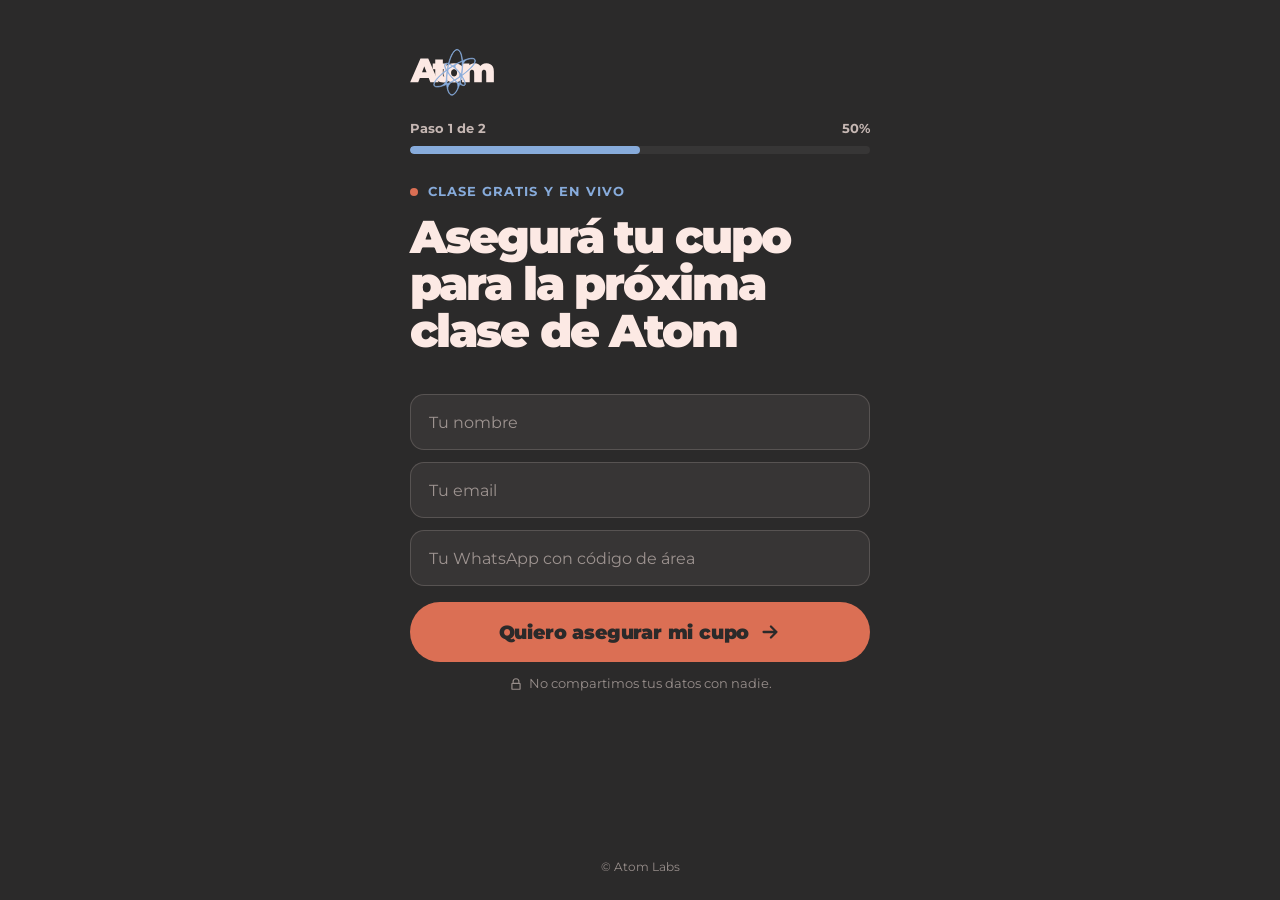
<file: index.html>
<!doctype html>
<html lang="es">
<head>
  <meta charset="utf-8">
  <meta name="viewport" content="width=device-width, initial-scale=1, viewport-fit=cover">
  <meta name="theme-color" content="#2b2a2a">
  <meta name="description" content="Clase gratis y en vivo de Atom. Dejá tus datos y asegurá tu cupo.">
  <meta property="og:title" content="Clase gratis | Atom">
  <meta property="og:description" content="Clase gratis y en vivo de Atom. Dejá tus datos y asegurá tu cupo.">
  <title>Clase gratis | Atom</title>
  <link rel="icon" href="assets/favicon.svg" type="image/svg+xml">
  <link rel="preconnect" href="https://fonts.googleapis.com">
  <link rel="preconnect" href="https://fonts.gstatic.com" crossorigin>
  <link href="https://fonts.googleapis.com/css2?family=Montserrat:wght@400;700;900&display=swap" rel="stylesheet">
  <link rel="stylesheet" href="assets/estilos.css">
  <script src="config.js" defer></script>
  <script src="assets/embudo.js" defer></script>
</head>
<body>
  <svg width="0" height="0" style="position:absolute" aria-hidden="true">
    <symbol id="icono-calendario" viewBox="0 0 24 24"><path fill="none" stroke="currentColor" stroke-width="2" stroke-linecap="round" stroke-linejoin="round" d="M7 3v3m10-3v3M4 9h16M5 5h14a1 1 0 0 1 1 1v13a1 1 0 0 1-1 1H5a1 1 0 0 1-1-1V6a1 1 0 0 1 1-1Z"/></symbol>
    <symbol id="icono-flecha" viewBox="0 0 24 24"><path fill="none" stroke="currentColor" stroke-width="2.5" stroke-linecap="round" stroke-linejoin="round" d="M5 12h14m-6-6 6 6-6 6"/></symbol>
    <symbol id="icono-candado" viewBox="0 0 24 24"><path fill="none" stroke="currentColor" stroke-width="2" stroke-linecap="round" stroke-linejoin="round" d="M7 11V8a5 5 0 0 1 10 0v3M6 11h12a1 1 0 0 1 1 1v8a1 1 0 0 1-1 1H6a1 1 0 0 1-1-1v-8a1 1 0 0 1 1-1Z"/></symbol>
  </svg>

  <main class="pagina">
    <img class="logo" src="assets/atom-logo.svg" alt="Atom" width="1181" height="685">

    <div class="progreso">
      <p class="progreso-texto"><span>Paso 1 de 2</span><span>50%</span></p>
      <div class="progreso-barra" role="progressbar" aria-label="Paso 1 de 2" aria-valuemin="0" aria-valuemax="100" aria-valuenow="50"><span style="--avance: 50%"></span></div>
    </div>

    <p class="etiqueta">Clase gratis y en vivo</p>
    <h1 data-titulo>Asegurá tu cupo para la próxima clase de Atom</h1>
    <p class="cuando" hidden>
      <span class="cuando-dia"><svg aria-hidden="true"><use href="#icono-calendario"/></svg><span data-fecha></span></span>
      <span class="cuenta" data-cuenta></span>
    </p>

    <form class="formulario" id="registro" novalidate>
      <div class="campo">
        <label class="sr-only" for="nombre">Tu nombre</label>
        <input id="nombre" name="nombre" type="text" placeholder="Tu nombre" autocomplete="given-name" autocapitalize="words" enterkeyhint="next" required aria-describedby="error-nombre">
        <p class="error" id="error-nombre"></p>
      </div>
      <div class="campo">
        <label class="sr-only" for="email">Tu email</label>
        <input id="email" name="email" type="email" placeholder="Tu email" autocomplete="email" inputmode="email" autocapitalize="off" spellcheck="false" enterkeyhint="next" required aria-describedby="error-email">
        <p class="error" id="error-email"></p>
        <button class="sugerencia" id="sugerencia-email" type="button" hidden></button>
      </div>
      <div class="campo">
        <label class="sr-only" for="telefono">Tu WhatsApp con código de área</label>
        <input id="telefono" name="telefono" type="tel" placeholder="Tu WhatsApp con código de área" autocomplete="tel" inputmode="tel" enterkeyhint="done" required aria-describedby="error-telefono">
        <p class="error" id="error-telefono"></p>
      </div>

      <button class="boton" type="submit">
        <span>Quiero asegurar mi cupo</span>
        <svg aria-hidden="true"><use href="#icono-flecha"/></svg>
      </button>
      <p class="nota"><svg aria-hidden="true"><use href="#icono-candado"/></svg>No compartimos tus datos con nadie.</p>
    </form>

    <p class="pie">© Atom Labs</p>
  </main>
</body>
</html>
</file>
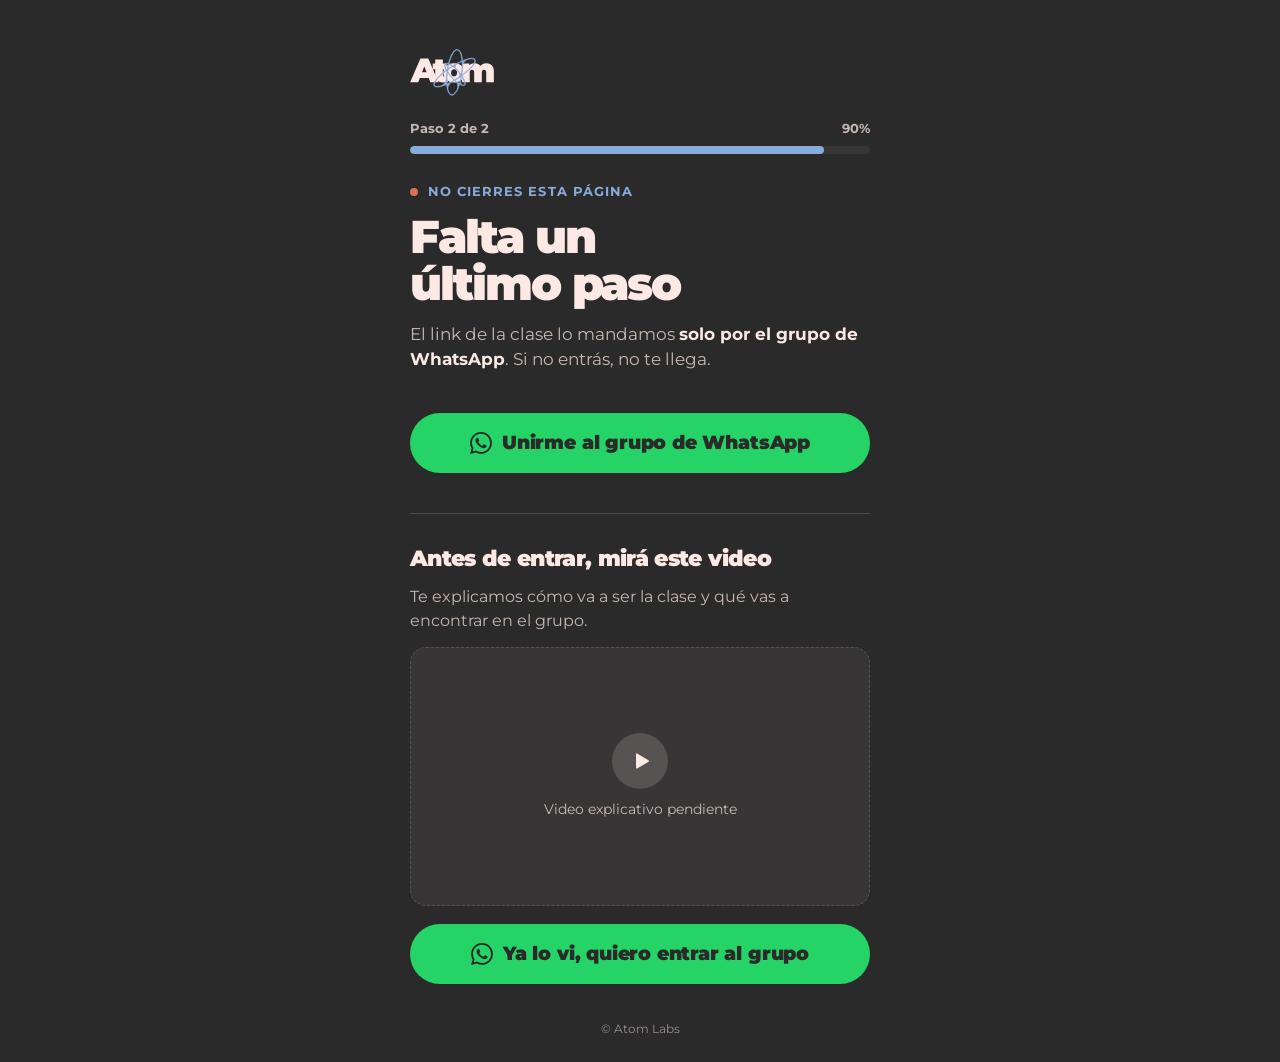
<file: gracias.html>
<!doctype html>
<html lang="es">
<head>
  <meta charset="utf-8">
  <meta name="viewport" content="width=device-width, initial-scale=1, viewport-fit=cover">
  <meta name="theme-color" content="#2b2a2a">
  <meta name="robots" content="noindex">
  <title>Falta un último paso | Atom</title>
  <link rel="icon" href="assets/favicon.svg" type="image/svg+xml">
  <link rel="preconnect" href="https://fonts.googleapis.com">
  <link rel="preconnect" href="https://fonts.gstatic.com" crossorigin>
  <link href="https://fonts.googleapis.com/css2?family=Montserrat:wght@400;700;900&display=swap" rel="stylesheet">
  <link rel="stylesheet" href="assets/estilos.css">
  <script src="config.js" defer></script>
  <script src="assets/embudo.js" defer></script>
</head>
<body>
  <svg width="0" height="0" style="position:absolute" aria-hidden="true">
    <symbol id="icono-whatsapp" viewBox="0 0 24 24"><path fill="currentColor" d="M17.472 14.382c-.297-.149-1.758-.867-2.03-.967-.273-.099-.471-.148-.67.15-.197.297-.767.966-.94 1.164-.173.199-.347.223-.644.075-.297-.15-1.255-.463-2.39-1.475-.883-.788-1.48-1.761-1.653-2.059-.173-.297-.018-.458.13-.606.134-.133.298-.347.446-.52.149-.174.198-.298.298-.497.099-.198.05-.371-.025-.52-.075-.149-.669-1.612-.916-2.207-.242-.579-.487-.5-.669-.51-.173-.008-.371-.01-.57-.01-.198 0-.52.074-.792.372-.272.297-1.04 1.016-1.04 2.479 0 1.462 1.065 2.875 1.213 3.074.149.198 2.096 3.2 5.077 4.487.709.306 1.262.489 1.694.625.712.227 1.36.195 1.871.118.571-.085 1.758-.719 2.006-1.413.248-.694.248-1.289.173-1.413-.074-.124-.272-.198-.57-.347m-5.421 7.403h-.004a9.87 9.87 0 01-5.031-1.378l-.361-.214-3.741.982.998-3.648-.235-.374a9.86 9.86 0 01-1.51-5.26c.001-5.45 4.436-9.884 9.888-9.884 2.64 0 5.122 1.03 6.988 2.898a9.825 9.825 0 012.893 6.994c-.003 5.45-4.437 9.884-9.885 9.884m8.413-18.297A11.815 11.815 0 0012.05 0C5.495 0 .16 5.335.157 11.892c0 2.096.547 4.142 1.588 5.945L.057 24l6.305-1.654a11.882 11.882 0 005.683 1.448h.005c6.554 0 11.89-5.335 11.893-11.893a11.821 11.821 0 00-3.48-8.413Z"/></symbol>
    <symbol id="icono-calendario" viewBox="0 0 24 24"><path fill="none" stroke="currentColor" stroke-width="2" stroke-linecap="round" stroke-linejoin="round" d="M7 3v3m10-3v3M4 9h16M5 5h14a1 1 0 0 1 1 1v13a1 1 0 0 1-1 1H5a1 1 0 0 1-1-1V6a1 1 0 0 1 1-1Z"/></symbol>
    <symbol id="icono-play" viewBox="0 0 24 24"><path fill="currentColor" d="M8 5.5v13a1 1 0 0 0 1.5.86l11-6.5a1 1 0 0 0 0-1.72l-11-6.5A1 1 0 0 0 8 5.5Z"/></symbol>
  </svg>

  <main class="pagina">
    <img class="logo" src="assets/atom-logo.svg" alt="Atom" width="1181" height="685">

    <div class="progreso">
      <p class="progreso-texto"><span>Paso 2 de 2</span><span>90%</span></p>
      <div class="progreso-barra" role="progressbar" aria-label="Paso 2 de 2" aria-valuemin="0" aria-valuemax="100" aria-valuenow="90"><span style="--desde: 50%; --avance: 90%"></span></div>
    </div>

    <p class="etiqueta">No cierres esta página</p>
    <h1 data-saludo>Falta un último paso</h1>
    <p class="bajada">El link de la clase lo mandamos <strong>solo por el grupo de WhatsApp</strong>. Si no entrás, no te llega.</p>
    <p class="cuando" hidden>
      <span class="cuando-dia"><svg aria-hidden="true"><use href="#icono-calendario"/></svg><span data-fecha></span></span>
      <span class="cuenta" data-cuenta></span>
    </p>

    <div class="acciones">
      <a class="boton boton-whatsapp" href="#whatsapp" data-whatsapp data-ubicacion="arriba" data-estado="estado-arriba">
        <svg aria-hidden="true"><use href="#icono-whatsapp"/></svg>
        <span>Unirme al grupo de WhatsApp</span>
      </a>
      <p class="estado" id="estado-arriba" role="status" aria-live="polite"></p>
    </div>

    <section class="explicacion" aria-labelledby="video-titulo">
      <h2 id="video-titulo">Antes de entrar, mirá este video</h2>
      <p>Te explicamos cómo va a ser la clase y qué vas a encontrar en el grupo.</p>
      <div class="video video-vacio" data-video>
        <svg aria-hidden="true"><use href="#icono-play"/></svg>
        <span>Video explicativo pendiente</span>
      </div>
      <a class="boton boton-whatsapp" href="#whatsapp" data-whatsapp data-ubicacion="video" data-estado="estado-video">
        <svg aria-hidden="true"><use href="#icono-whatsapp"/></svg>
        <span>Ya lo vi, quiero entrar al grupo</span>
      </a>
      <p class="estado" id="estado-video" role="status" aria-live="polite"></p>
    </section>

    <p class="pie">© Atom Labs</p>
  </main>
</body>
</html>
</file>
<file: assets/estilos.css>
/* Estilos compartidos por las dos páginas. Paleta y tipografía del manual de Atom. */
:root {
  color-scheme: dark;
  --negro-polvo: #2b2a2a;
  --blanco-crema: #fce9e4;
  --celeste: #87abdb;
  --naranja: #db6f54;
  --verde-whatsapp: #25d366;
  --crema-suave: rgba(252, 233, 228, .74);
  --crema-tenue: rgba(252, 233, 228, .52);
  --campo: rgba(252, 233, 228, .06);
  --linea: rgba(252, 233, 228, .16);
  --font: "Montserrat", "Segoe UI", Arial, sans-serif;
}

*, *::before, *::after { box-sizing: border-box; }
[hidden] { display: none !important; }
body {
  margin: 0;
  background: var(--negro-polvo);
  color: var(--blanco-crema);
  font-family: var(--font);
  font-size: 16px;
  line-height: 1.5;
  -webkit-font-smoothing: antialiased;
  -webkit-tap-highlight-color: transparent;
}
h1, h2, p { margin: 0; }
img { display: block; max-width: 100%; height: auto; }
svg { flex: 0 0 auto; }
a { color: inherit; }
strong { color: var(--blanco-crema); font-weight: 700; }
.sr-only { position: absolute; width: 1px; height: 1px; margin: -1px; overflow: hidden; clip: rect(0 0 0 0); white-space: nowrap; border: 0; }

.pagina {
  width: min(460px, calc(100% - 40px));
  min-height: 100svh;
  margin-inline: auto;
  display: flex;
  flex-direction: column;
  padding-block: 20px calc(24px + env(safe-area-inset-bottom));
}
.logo { width: 84px; margin-bottom: 22px; }

/* Barra de avance: muestra que ya empezaste y cuánto falta */
.progreso { margin-bottom: 28px; }
.progreso-texto { display: flex; justify-content: space-between; margin-bottom: 8px; color: var(--crema-suave); font-size: 13px; font-weight: 700; }
.progreso-barra { height: 8px; overflow: hidden; border-radius: 999px; background: var(--campo); }
.progreso-barra span { display: block; width: var(--avance); height: 100%; border-radius: inherit; background: var(--celeste); animation: avanzar 900ms 150ms ease-out both; }
@keyframes avanzar { from { width: var(--desde, 0%); } }

.etiqueta { display: inline-flex; align-items: center; gap: 10px; margin-bottom: 12px; color: var(--celeste); font-size: 13px; font-weight: 700; letter-spacing: .08em; text-transform: uppercase; }
.etiqueta::before { content: ""; width: 8px; height: 8px; border-radius: 50%; background: var(--naranja); animation: latido 1.6s ease-out infinite; }
@keyframes latido {
  0% { box-shadow: 0 0 0 0 rgba(219, 111, 84, .7); }
  100% { box-shadow: 0 0 0 8px rgba(219, 111, 84, 0); }
}

h1 { margin-bottom: 14px; font-size: clamp(32px, 9vw, 46px); font-weight: 900; line-height: 1.02; letter-spacing: -.045em; text-wrap: balance; }
h2 { font-size: 22px; font-weight: 900; line-height: 1.15; letter-spacing: -.03em; }
.bajada { margin-bottom: 14px; color: var(--crema-suave); font-size: 17px; }

.cuando { display: flex; flex-wrap: wrap; align-items: center; gap: 6px 14px; color: var(--crema-suave); font-size: 15px; }
.cuando-dia { display: inline-flex; align-items: center; gap: 8px; }
.cuando svg { width: 18px; height: 18px; color: var(--celeste); }
.cuenta { color: var(--blanco-crema); font-weight: 700; font-variant-numeric: tabular-nums; }

/* Formulario */
.formulario { display: grid; gap: 12px; margin-top: 26px; }
.campo input {
  width: 100%;
  height: 56px;
  padding: 0 18px;
  border: 1px solid var(--linea);
  border-radius: 14px;
  background: var(--campo);
  color: var(--blanco-crema);
  font: 400 16px/1 var(--font);
  transition: border-color 150ms ease, box-shadow 150ms ease;
}
.campo input::placeholder { color: var(--crema-tenue); opacity: 1; }
.campo input:focus { outline: none; border-color: var(--celeste); box-shadow: 0 0 0 3px rgba(135, 171, 219, .25); }
.campo input[aria-invalid="true"] { border-color: var(--naranja); }
.campo input:-webkit-autofill { -webkit-text-fill-color: var(--blanco-crema); box-shadow: 0 0 0 100px #353333 inset; caret-color: var(--blanco-crema); }
.campo input:-webkit-autofill:focus { box-shadow: 0 0 0 100px #353333 inset, 0 0 0 3px rgba(135, 171, 219, .25); }
.error { margin: 6px 4px 0; font-size: 13px; font-weight: 700; }
.error:empty { display: none; }
.sugerencia { margin: 6px 4px 0; padding: 0; border: 0; background: none; color: var(--celeste); font: 700 13px/1.4 var(--font); text-align: left; text-decoration: underline; cursor: pointer; }

/* Botón principal: el único elemento que late en la página */
.boton {
  --pulso: 219, 111, 84;
  width: 100%;
  min-height: 60px;
  display: flex;
  align-items: center;
  justify-content: center;
  gap: 10px;
  margin-top: 4px;
  padding: 14px 24px;
  border: 0;
  border-radius: 999px;
  background: var(--naranja);
  color: var(--negro-polvo);
  font: 900 clamp(16px, 4.7vw, 19px)/1.15 var(--font);
  letter-spacing: -.01em;
  text-align: center;
  text-wrap: balance;
  text-decoration: none;
  cursor: pointer;
  animation: llamar 2.2s ease-out infinite;
  transition: background-color 180ms ease, transform 120ms ease;
}
.boton svg { width: 22px; height: 22px; }
.boton:hover { background: var(--blanco-crema); }
.boton:active { transform: scale(.98); }
.boton:focus-visible { outline: 3px solid var(--blanco-crema); outline-offset: 3px; }
.boton:disabled { cursor: progress; opacity: .75; animation: none; }
.boton-whatsapp { --pulso: 37, 211, 102; background: var(--verde-whatsapp); }
@keyframes llamar {
  0% { box-shadow: 0 0 0 0 rgba(var(--pulso), .55); }
  70%, 100% { box-shadow: 0 0 0 14px rgba(var(--pulso), 0); }
}

.nota { display: flex; align-items: center; justify-content: center; gap: 6px; color: var(--crema-tenue); font-size: 13px; text-align: center; }
.nota svg { width: 14px; height: 14px; }
.estado { font-size: 14px; font-weight: 700; text-align: center; }
.estado:empty { display: none; }

/* Paso 2 */
.acciones { display: grid; gap: 10px; margin-top: 22px; }
.explicacion { display: grid; gap: 14px; margin-top: 40px; padding-top: 32px; border-top: 1px solid var(--linea); }
.explicacion p { color: var(--crema-suave); }
.video { position: relative; aspect-ratio: 16 / 9; overflow: hidden; border: 1px solid var(--linea); border-radius: 16px; background: #000; }
.video.vertical { aspect-ratio: 9 / 16; width: min(100%, 340px); justify-self: center; }
.video iframe, .video video { position: absolute; inset: 0; width: 100%; height: 100%; border: 0; }
.video-vacio { display: grid; place-content: center; justify-items: center; gap: 10px; border-style: dashed; background: var(--campo); color: var(--crema-suave); font-size: 14px; }
.video-vacio svg { width: 56px; height: 56px; padding: 16px; border-radius: 50%; background: var(--linea); color: var(--blanco-crema); }

.pie { margin-top: auto; padding-top: 36px; color: var(--crema-tenue); font-size: 12px; text-align: center; }

@media (min-width: 700px) {
  .pagina { padding-top: 48px; }
}

@media (prefers-reduced-motion: reduce) {
  *, *::before, *::after { animation: none !important; transition-duration: .01ms !important; }
}
</file>
